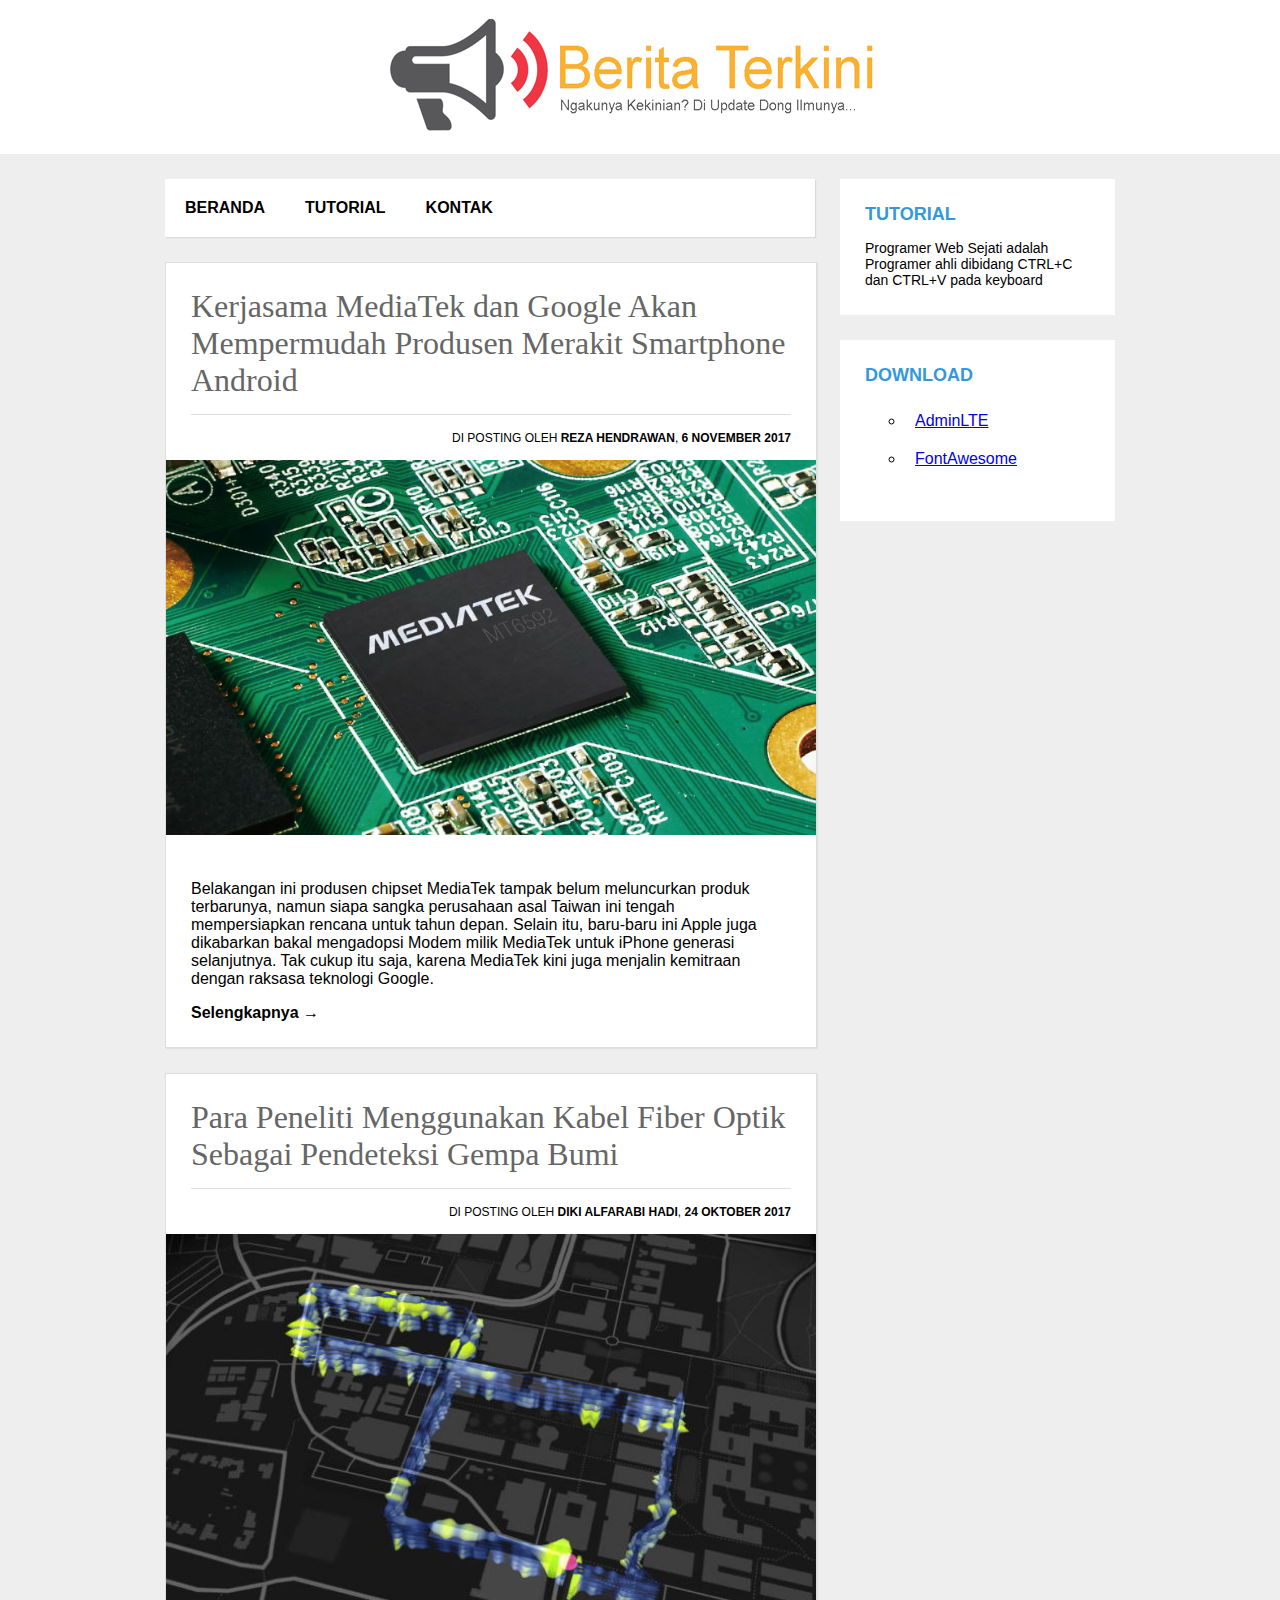
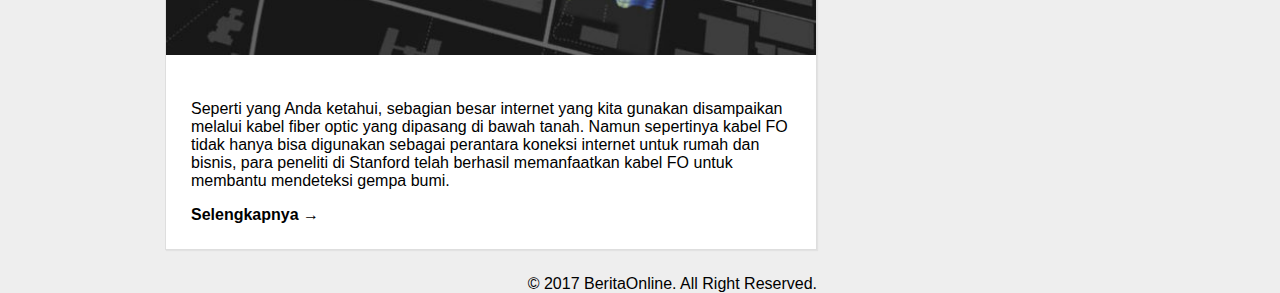
<file: beritaOnline/index.html>
<!DOCTYPE html>
<html>
<head>
	<meta charset="utf-8" />
	<title>Berita Online</title>
  <link href="image/news.png" rel="shortcut icon" type="image/x-icon">
	<link href="css/master.css" rel="stylesheet" type="text/css" />
	<link rel="stylesheet" href="css/responsiv.css">
</head>

<body>
	<!-- header/judul website -->
	<header>
		<img src="image/berita.jpg" alt="">
	</header>

	<!-- menu website -->
	<div class="wrap">
		<nav class="menu">
			<ul>
				<li>
					<a href="#">Beranda</a>
				</li>
				<li>
          <a href="tutorial.html">Tutorial</a>
				</li>
				<li>
          <a href="kontak.html">Kontak</a>
				</li>
			</ul>
		</nav>

		<!-- menu/widget tambahan -->
		<aside class="sidebar">
			<div class="widget">
				<h2>Tutorial</h2>
				<p>Programer Web Sejati adalah Programer ahli dibidang CTRL+C dan CTRL+V pada keyboard</p>
			</div>
      <div class="widget">
        <h2>Download</h2>
        <ul>
          <li><a href="https://adminlte.io/download/AdminLTE-master">AdminLTE</a></li>
          <li><a href="http://fontawesome.io/#modal-download">FontAwesome</a></li>
        </ul>
      </div>
		</aside>

		<!-- inti konten website -->
		<div class="blog">
      <div class="artikel">
        <h1>Kerjasama MediaTek dan Google Akan Mempermudah Produsen Merakit Smartphone Android</h1>
        <hr>
        <br>
				<div class="post-info">
					Di Posting Oleh <b>Reza Hendrawan</b>,<b> 6 November 2017</b>
				</div>
        <img src="image/MediaTek.jpg" alt="">
				<p>
          Belakangan ini produsen chipset MediaTek tampak belum meluncurkan produk terbarunya, namun siapa sangka perusahaan asal Taiwan ini tengah mempersiapkan rencana untuk tahun depan. Selain itu, baru-baru ini Apple juga dikabarkan bakal mengadopsi Modem milik MediaTek untuk iPhone generasi selanjutnya. Tak cukup itu saja, karena MediaTek kini juga menjalin kemitraan dengan raksasa teknologi Google.
				</p>
				<a href="MediaTek.html" class="artikel-lendo">Selengkapnya →</a>
			</div>

			<div class="artikel">
        <h1>Para Peneliti Menggunakan Kabel Fiber Optik Sebagai Pendeteksi Gempa Bumi</h1>
        <hr>
        <br>
				<div class="post-info">
					Di Posting Oleh <b>Diki Alfarabi Hadi</b>,<b> 24 Oktober 2017</b>
				</div>
        <img src="image/fo.jpg" alt="">
				<p>
          Seperti yang Anda ketahui, sebagian besar internet yang kita gunakan disampaikan melalui kabel fiber optic yang dipasang di bawah tanah. Namun sepertinya kabel FO tidak hanya bisa digunakan sebagai perantara koneksi internet untuk rumah dan bisnis, para peneliti di Stanford telah berhasil memanfaatkan kabel FO untuk membantu mendeteksi gempa bumi.
				</p>
				<a href="FiberOptik.html" class="artikel-lendo">Selengkapnya →</a>
			</div>
      <footer>&copy; 2017 BeritaOnline. All Right Reserved.</footer>
		</div>
		<!-- akhir bagian konten website -->
	</div>
</body>
</html>
</file>
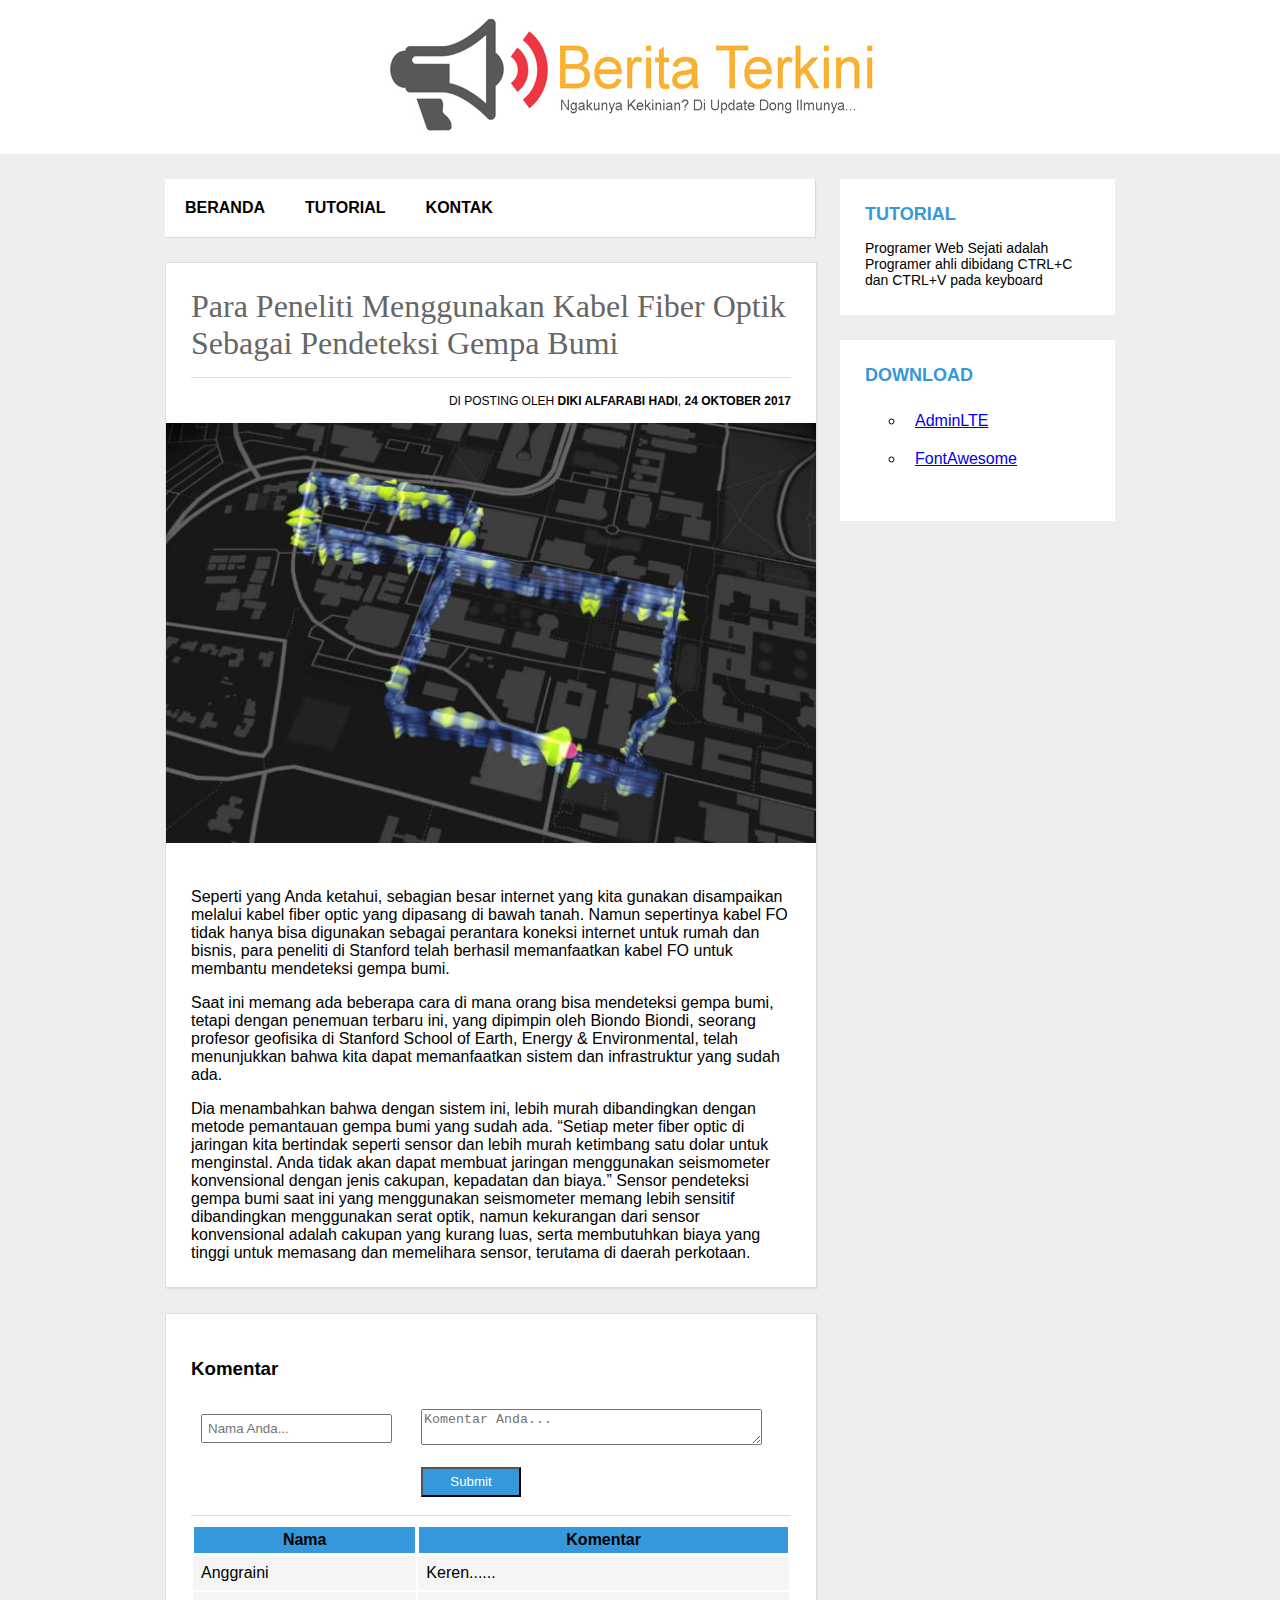
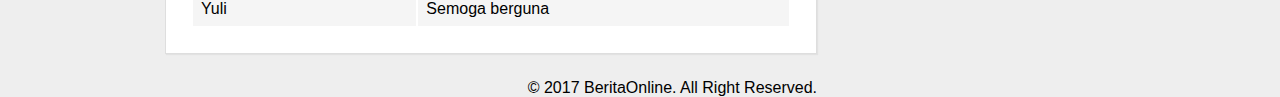
<file: beritaOnline/FiberOptik.html>
<!DOCTYPE html>
<html lang="id">
<head>
	<meta charset="utf-8" />
	<title>Berita Online</title>
  <link href="image/news.png" rel="shortcut icon" type="image/x-icon">
	<link href="css/master.css" rel="stylesheet" type="text/css" />
	<link rel="stylesheet" href="css/responsiv.css">
</head>

<body>
	<!-- header/judul website -->
	<header>
    <img src="image/berita.jpg" alt="">
	</header>

	<!-- menu website -->
	<div class="wrap">
		<nav class="menu">
			<ul>
				<li>
					<a href="index.html">Beranda</a>
				</li>
				<li>
          <a href="tutorial.html">Tutorial</a>
				</li>
				<li>
          <a href="kontak.html">Kontak</a>
				</li>
			</ul>
		</nav>

		<!-- menu/widget tambahan -->
		<aside class="sidebar">
			<div class="widget">
				<h2>Tutorial</h2>
				<p>Programer Web Sejati adalah Programer ahli dibidang CTRL+C dan CTRL+V pada keyboard</p>
			</div>
      <div class="widget">
        <h2>Download</h2>
        <ul>
          <li><a href="https://adminlte.io/download/AdminLTE-master">AdminLTE</a></li>
          <li><a href="http://fontawesome.io/#modal-download">FontAwesome</a></li>
        </ul>
      </div>
		</aside>

		<!-- inti konten website -->
		<div class="blog">
			<div class="artikel">
        <h1>Para Peneliti Menggunakan Kabel Fiber Optik Sebagai Pendeteksi Gempa Bumi</h1>
        <hr>
        <br>
        <div class="post-info">
          Di Posting Oleh <b>Diki Alfarabi Hadi</b>,<b> 24 Oktober 2017</b>
        </div>
        <img src="image/fo.jpg" alt="">
				<p>
          Seperti yang Anda ketahui, sebagian besar internet yang kita gunakan disampaikan melalui kabel fiber optic yang dipasang di bawah tanah. Namun sepertinya kabel FO tidak hanya bisa digunakan sebagai perantara koneksi internet untuk rumah dan bisnis, para peneliti di Stanford telah berhasil memanfaatkan kabel FO untuk membantu mendeteksi gempa bumi.
        </p>
        <p>
          Saat ini memang ada beberapa cara di mana orang bisa mendeteksi gempa bumi, tetapi dengan penemuan terbaru ini, yang dipimpin oleh Biondo Biondi, seorang profesor geofisika di Stanford School of Earth, Energy & Environmental, telah menunjukkan bahwa kita dapat memanfaatkan sistem dan infrastruktur yang sudah ada.
        </p>
        <p>
          Dia menambahkan bahwa dengan sistem ini, lebih murah dibandingkan dengan metode pemantauan gempa bumi yang sudah ada. “Setiap meter fiber optic di jaringan kita bertindak seperti sensor dan lebih murah ketimbang satu dolar untuk menginstal. Anda tidak akan dapat membuat jaringan menggunakan seismometer konvensional dengan jenis cakupan, kepadatan dan biaya.” Sensor pendeteksi gempa bumi saat ini yang menggunakan seismometer memang lebih sensitif dibandingkan menggunakan serat optik, namun kekurangan dari sensor konvensional adalah cakupan yang kurang luas, serta membutuhkan biaya yang tinggi untuk memasang dan memelihara sensor, terutama di daerah perkotaan.
        </p>
			</div>

			<!-- komentar -->
			<div class="artikel">
				<h3>Komentar</h3>
				<table >
					<tr>
						<td><input type="text" name="nama" value="" placeholder="Nama Anda..."></td>
						<td><textarea name="name" rows="2" cols="40" placeholder="Komentar Anda..."></textarea></td>
					</tr>
					<tr>
						<td></td>
						<td>
							<input type="button" name="submit" value="Submit" class="btn">
						</td>
					</tr>
				</table>
				<hr>
				<div class="tab">
					<table>
						<tr>
							<th>Nama</th>
							<th>Komentar</th>
						</tr>
						<tr>
							<td>Anggraini</td>
							<td>Keren......</td>
						</tr>
						<tr>
							<td>Yuli</td>
							<td>Semoga berguna</td>
						</tr>
					</table>
				</div>
			</div>
			<footer>&copy; 2017 BeritaOnline. All Right Reserved.</footer>
		</div>
		<!-- akhir bagian kontent website -->
	</div>
</body>
</html>
</file>
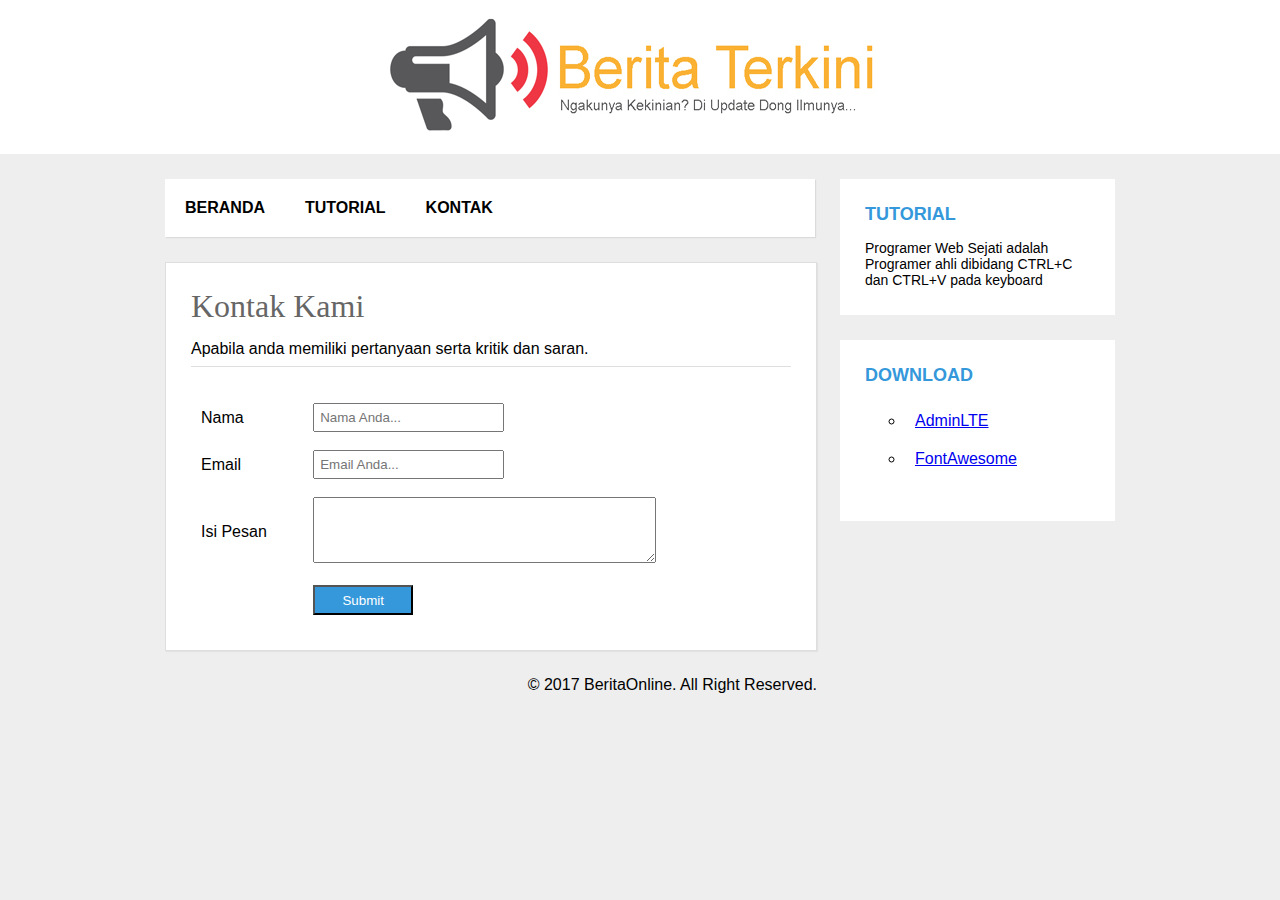
<file: beritaOnline/kontak.html>
<!DOCTYPE html>
<html>
<head>
	<meta charset="utf-8" />
	<title>Berita Online</title>
  <link href="image/news.png" rel="shortcut icon" type="image/x-icon">
	<link href="css/master.css" rel="stylesheet" type="text/css" />
	<link rel="stylesheet" href="css/responsiv.css">
</head>
<body>
	<!-- header/judul website -->
	<header>
    <img src="image/berita.jpg" alt="">
	</header>

	<!-- menu website -->
	<div class="wrap">
		<nav class="menu">
			<ul>
				<li>
					<a href="index.html">Beranda</a>
				</li>
				<li>
          <a href="tutorial.html">Tutorial</a>
				</li>
				<li>
          <a href="#">Kontak</a>
				</li>
			</ul>
		</nav>

		<!-- menu/widget tambahan -->
		<aside class="sidebar">
			<div class="widget">
				<h2>Tutorial</h2>
				<p>Programer Web Sejati adalah Programer ahli dibidang CTRL+C dan CTRL+V pada keyboard</p>
			</div>
      <div class="widget">
        <h2>Download</h2>
        <ul>
          <li><a href="https://adminlte.io/download/AdminLTE-master">AdminLTE</a></li>
          <li><a href="http://fontawesome.io/#modal-download">FontAwesome</a></li>
        </ul>
      </div>
		</aside>

		<!-- inti kontent website -->
		<div class="blog">
			<div class="artikel">
        <h1>Kontak Kami</h1>
        Apabila anda memiliki pertanyaan serta kritik dan saran.
        <hr>
        <br>
        <table>
          <tr>
            <td>
              Nama
            </td>
            <td>
              <input type="text" name="nama" value="" placeholder="Nama Anda...">
            </td>
          </tr>
          <tr>
            <td>
              Email
            </td>
            <td>
              <input type="email" name="email" value="" placeholder="Email Anda...">
            </td>
          </tr>
          <tr>
            <td>Isi Pesan</td>
            <td><textarea name="pesan" rows="4" cols="40"></textarea></td>
          </tr>
          <tr>
						<td></td>
            <td>
              <input type="button" name="submit" value="Submit" class="btn">
            </td>
          </tr>
        </table>
			</div>
			<footer>&copy; 2017 BeritaOnline. All Right Reserved.</footer>
		</div>
		<!-- akhir bagian kontent website -->
	</div>
</body>
</html>
</file>
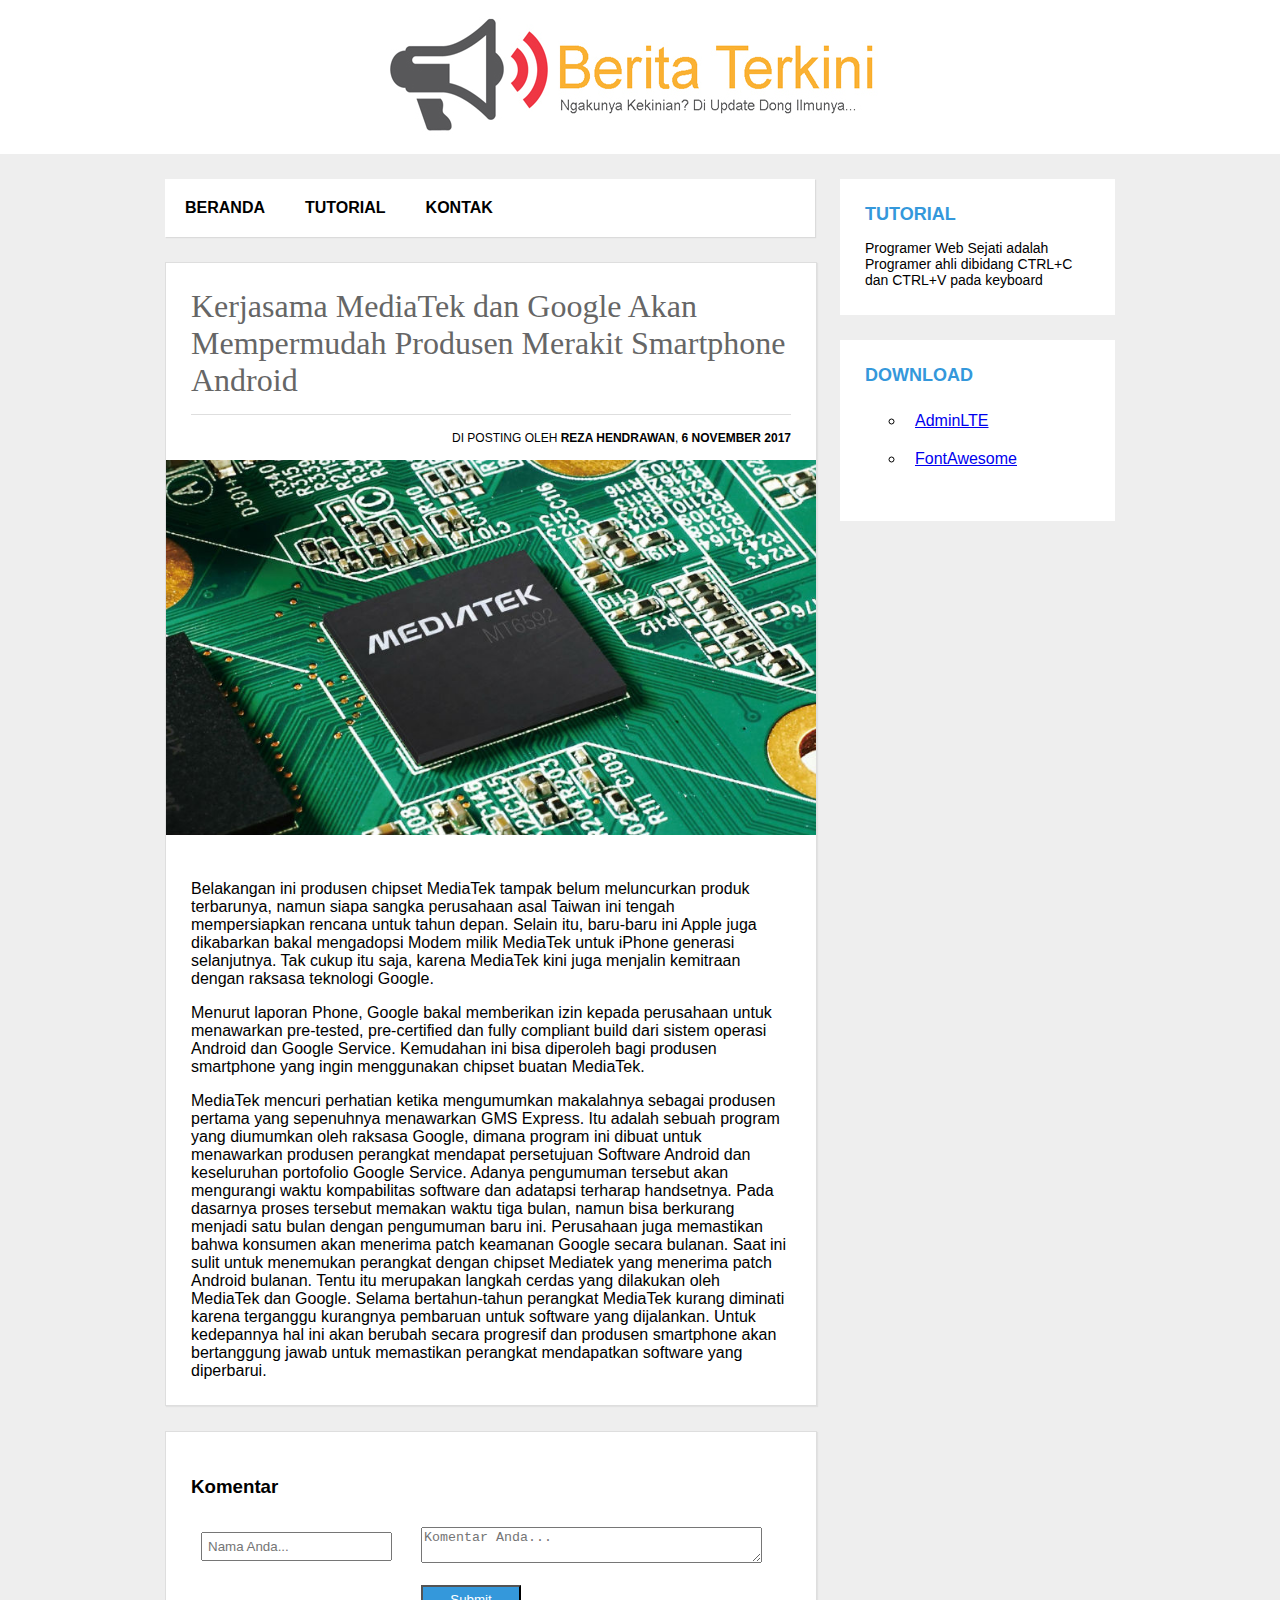
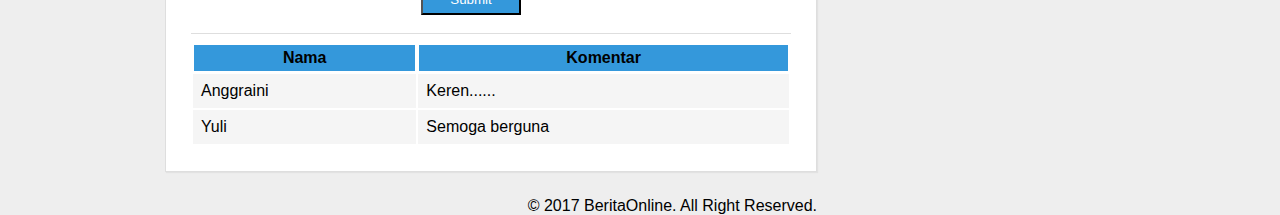
<file: beritaOnline/MediaTek.html>
<!DOCTYPE html>
<html lang="id">
<head>
	<meta charset="utf-8" />
	<title>Berita Online</title>
  <link href="image/news.png" rel="shortcut icon" type="image/x-icon">
	<link href="css/master.css" rel="stylesheet" type="text/css" />
	<link rel="stylesheet" href="css/responsiv.css">
</head>
<body>
	<!-- header/judul website -->
	<header>
    <img src="image/berita.jpg" alt="">
	</header>

	<!-- menu website -->
	<div class="wrap">
		<nav class="menu">
			<ul>
				<li>
					<a href="index.html">Beranda</a>
				</li>
				<li>
          <a href="tutorial.html">Tutorial</a>
				</li>
				<li>
          <a href="kontak.html">Kontak</a>
				</li>
			</ul>
		</nav>

		<!-- menu/widget tambahan -->
		<aside class="sidebar">
			<div class="widget">
				<h2>Tutorial</h2>
				<p>Programer Web Sejati adalah Programer ahli dibidang CTRL+C dan CTRL+V pada keyboard</p>
			</div>
      <div class="widget">
        <h2>Download</h2>
        <ul>
          <li><a href="https://adminlte.io/download/AdminLTE-master">AdminLTE</a></li>
          <li><a href="http://fontawesome.io/#modal-download">FontAwesome</a></li>
        </ul>
      </div>
		</aside>

		<!-- inti kontent website -->
		<div class="blog">
			<div class="artikel">
        <h1>Kerjasama MediaTek dan Google Akan Mempermudah Produsen Merakit Smartphone Android</h1>
        <hr>
        <br>
        <div class="post-info">
          Di Posting Oleh <b>Reza Hendrawan</b>,<b> 6 November 2017</b>
        </div>
        <img src="image/MediaTek.jpg" alt="">
        <p>
          Belakangan ini produsen chipset MediaTek tampak belum meluncurkan produk terbarunya, namun siapa sangka perusahaan asal Taiwan ini tengah mempersiapkan rencana untuk tahun depan. Selain itu, baru-baru ini Apple juga dikabarkan bakal mengadopsi Modem milik MediaTek untuk iPhone generasi selanjutnya. Tak cukup itu saja, karena MediaTek kini juga menjalin kemitraan dengan raksasa teknologi Google.
        </p>
        <p>
          Menurut laporan Phone, Google bakal memberikan izin kepada perusahaan untuk menawarkan pre-tested, pre-certified dan fully compliant build dari sistem operasi Android dan Google Service. Kemudahan ini bisa diperoleh bagi produsen smartphone yang ingin menggunakan chipset buatan MediaTek.
        </p>
        <p>
          MediaTek mencuri perhatian ketika mengumumkan makalahnya sebagai produsen pertama yang sepenuhnya menawarkan GMS Express. Itu adalah sebuah program yang diumumkan oleh raksasa Google, dimana program ini dibuat untuk menawarkan produsen perangkat mendapat persetujuan Software Android dan keseluruhan portofolio Google Service. Adanya pengumuman tersebut akan mengurangi waktu kompabilitas software dan adatapsi terharap handsetnya. Pada dasarnya proses tersebut memakan waktu tiga bulan, namun bisa berkurang menjadi satu bulan dengan pengumuman baru ini. Perusahaan juga memastikan bahwa konsumen akan menerima patch keamanan Google secara bulanan. Saat ini sulit untuk menemukan perangkat dengan chipset Mediatek yang menerima patch Android bulanan. Tentu itu merupakan langkah cerdas yang dilakukan oleh MediaTek dan Google. Selama bertahun-tahun perangkat MediaTek kurang diminati karena terganggu kurangnya pembaruan untuk software yang dijalankan. Untuk kedepannya hal ini akan berubah secara progresif dan produsen smartphone akan bertanggung jawab untuk memastikan perangkat mendapatkan software yang diperbarui.
        </p>
			</div>
			<!-- komentar -->
			<div class="artikel">
				<h3>Komentar</h3>
				<table >
					<tr>
						<td><input type="text" name="nama" value="" placeholder="Nama Anda..."></td>
						<td><textarea name="name" rows="2" cols="40" placeholder="Komentar Anda..."></textarea></td>
					</tr>
					<tr>
						<td></td>
						<td>
							<input type="button" name="submit" value="Submit" class="btn">
						</td>
					</tr>
				</table>
				<hr>
				<div class="tab">
					<table>
						<tr>
							<th>Nama</th>
							<th>Komentar</th>
						</tr>
						<tr>
							<td>Anggraini</td>
							<td>Keren......</td>
						</tr>
						<tr>
							<td>Yuli</td>
							<td>Semoga berguna</td>
						</tr>
					</table>
				</div>
			</div>
			<footer>&copy; 2017 BeritaOnline. All Right Reserved.</footer>
		</div>
		<!-- akhir bagian kontent website -->
	</div>
</body>
</html>
</file>
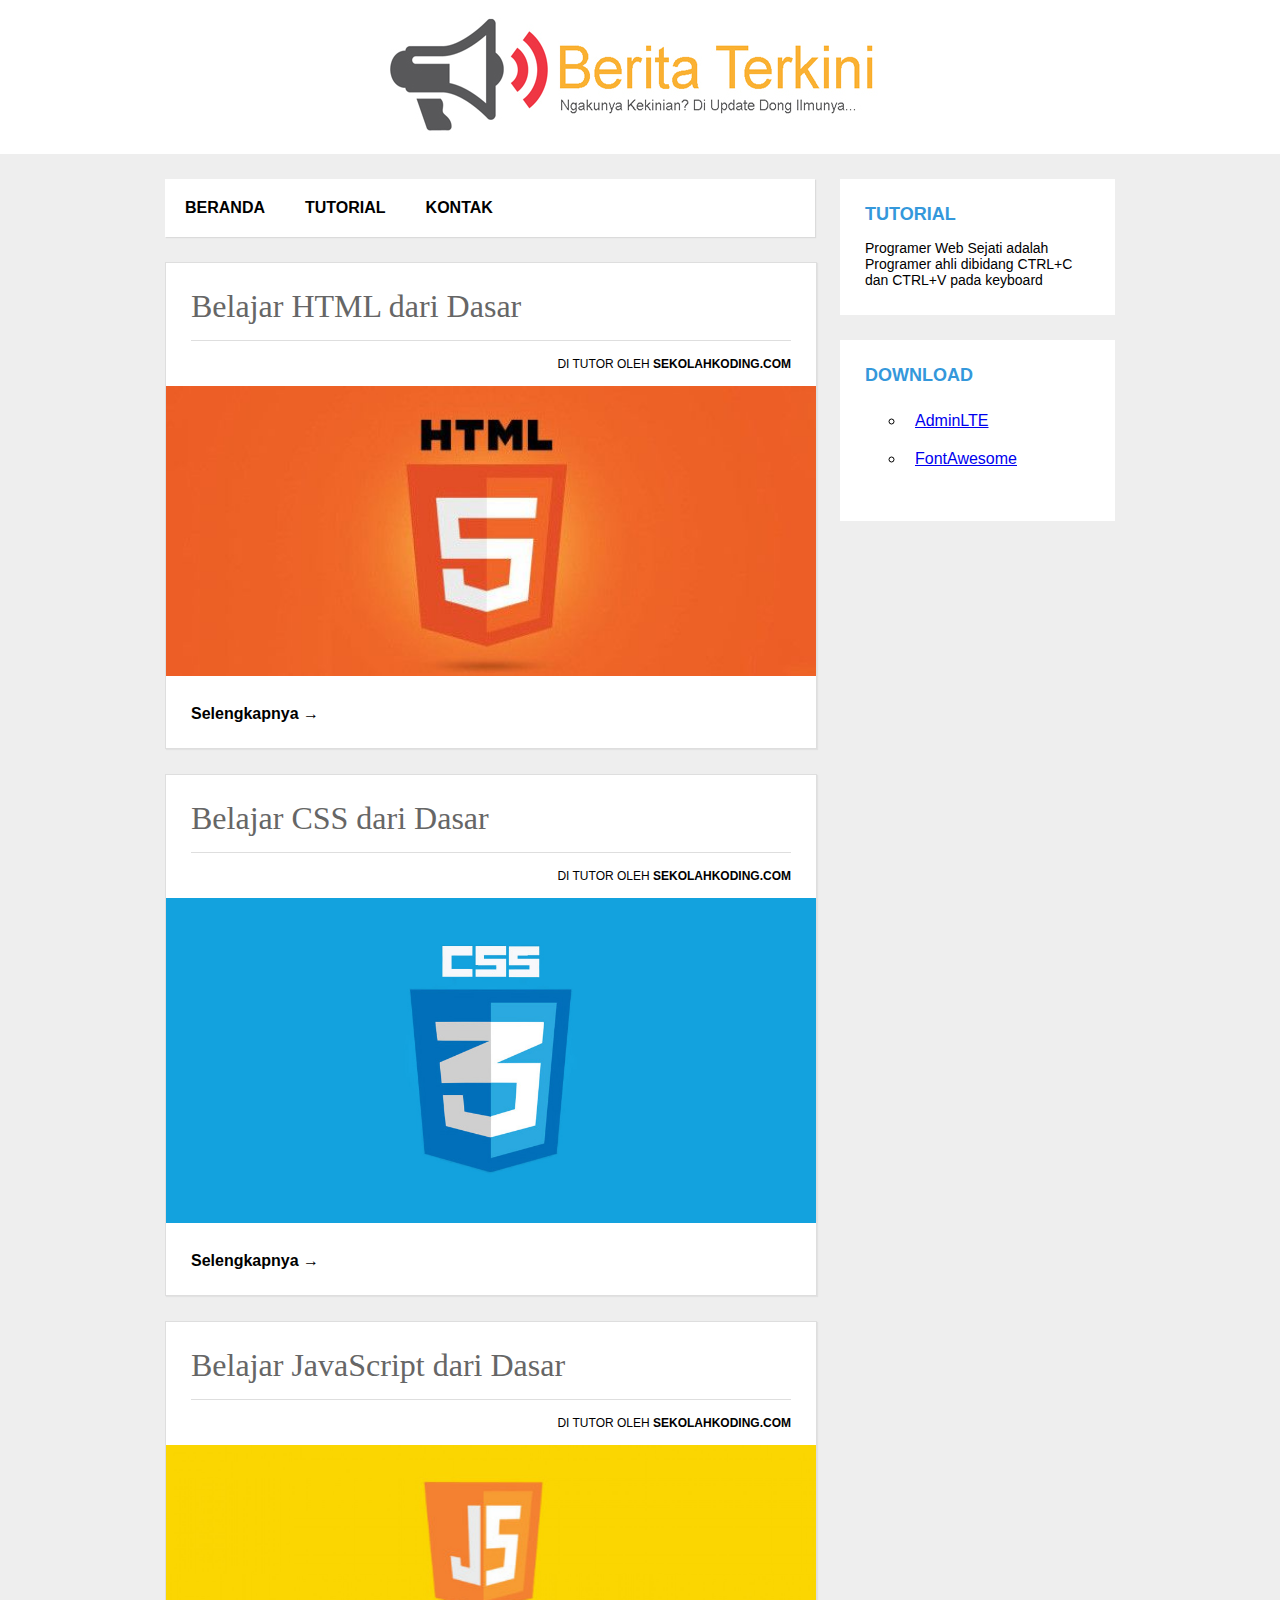
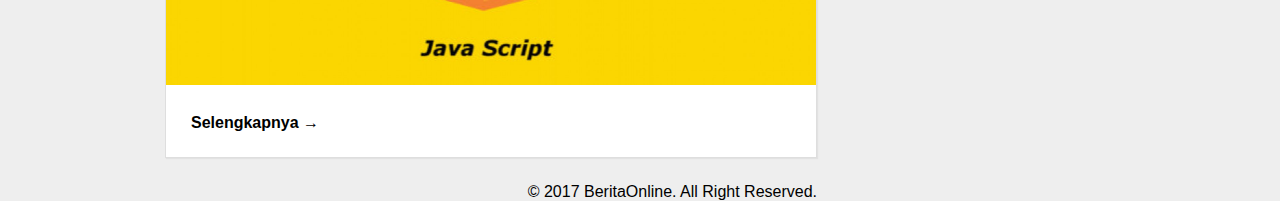
<file: beritaOnline/tutorial.html>
<!DOCTYPE html>
<html>
<head>
	<meta charset="utf-8" />
	<title>Berita Online</title>
  <link href="image/news.png" rel="shortcut icon" type="image/x-icon">
	<link href="css/master.css" rel="stylesheet" type="text/css" />
	<link rel="stylesheet" href="css/responsiv.css">
</head>

<body>
	<!-- header/judul website -->
	<header>
		<img src="image/berita.jpg" alt="">
	</header>

	<!-- menu website -->
	<div class="wrap">
		<nav class="menu">
			<ul>
				<li>
					<a href="index.html">Beranda</a>
				</li>
				<li>
          <a href="tutorial.html">Tutorial</a>
				</li>
				<li>
          <a href="kontak.html">Kontak</a>
				</li>
			</ul>
		</nav>

		<!-- menu/widget tambahan -->
		<aside class="sidebar">
			<div class="widget">
				<h2>Tutorial</h2>
				<p>Programer Web Sejati adalah Programer ahli dibidang CTRL+C dan CTRL+V pada keyboard</p>
			</div>
      <div class="widget">
        <h2>Download</h2>
        <ul>
          <li><a href="https://adminlte.io/download/AdminLTE-master">AdminLTE</a></li>
          <li><a href="http://fontawesome.io/#modal-download">FontAwesome</a></li>
        </ul>
      </div>
		</aside>

		<!-- inti konten website -->
		<div class="blog">
      <div class="artikel">
        <h1>Belajar HTML dari Dasar</h1>
        <hr>
        <br>
				<div class="post-info">
					Di Tutor Oleh <b>SekolahKoding.com</b>
				</div>
        <img src="image/html5.jpg" alt="">
				<a href="tutorialHTML.html" class="artikel-lendo">Selengkapnya →</a>
			</div>

			<div class="artikel">
        <h1>Belajar CSS dari Dasar</h1>
        <hr>
        <br>
				<div class="post-info">
					Di Tutor Oleh <b>SekolahKoding.com</b>
				</div>
        <img src="image/css.jpg" alt="">
				<a href="tutorialCSS.html" class="artikel-lendo">Selengkapnya →</a>
			</div>

			<div class="artikel">
        <h1>Belajar JavaScript dari Dasar</h1>
        <hr>
        <br>
				<div class="post-info">
					Di Tutor Oleh <b>SekolahKoding.com</b>
				</div>
        <img src="image/js.jpg" alt="">
				<a href="tutorialJS.html" class="artikel-lendo">Selengkapnya →</a>
			</div>
      <footer>&copy; 2017 BeritaOnline. All Right Reserved.</footer>
		</div>
		<!-- akhir bagian konten website -->
	</div>
</body>
</html>
</file>
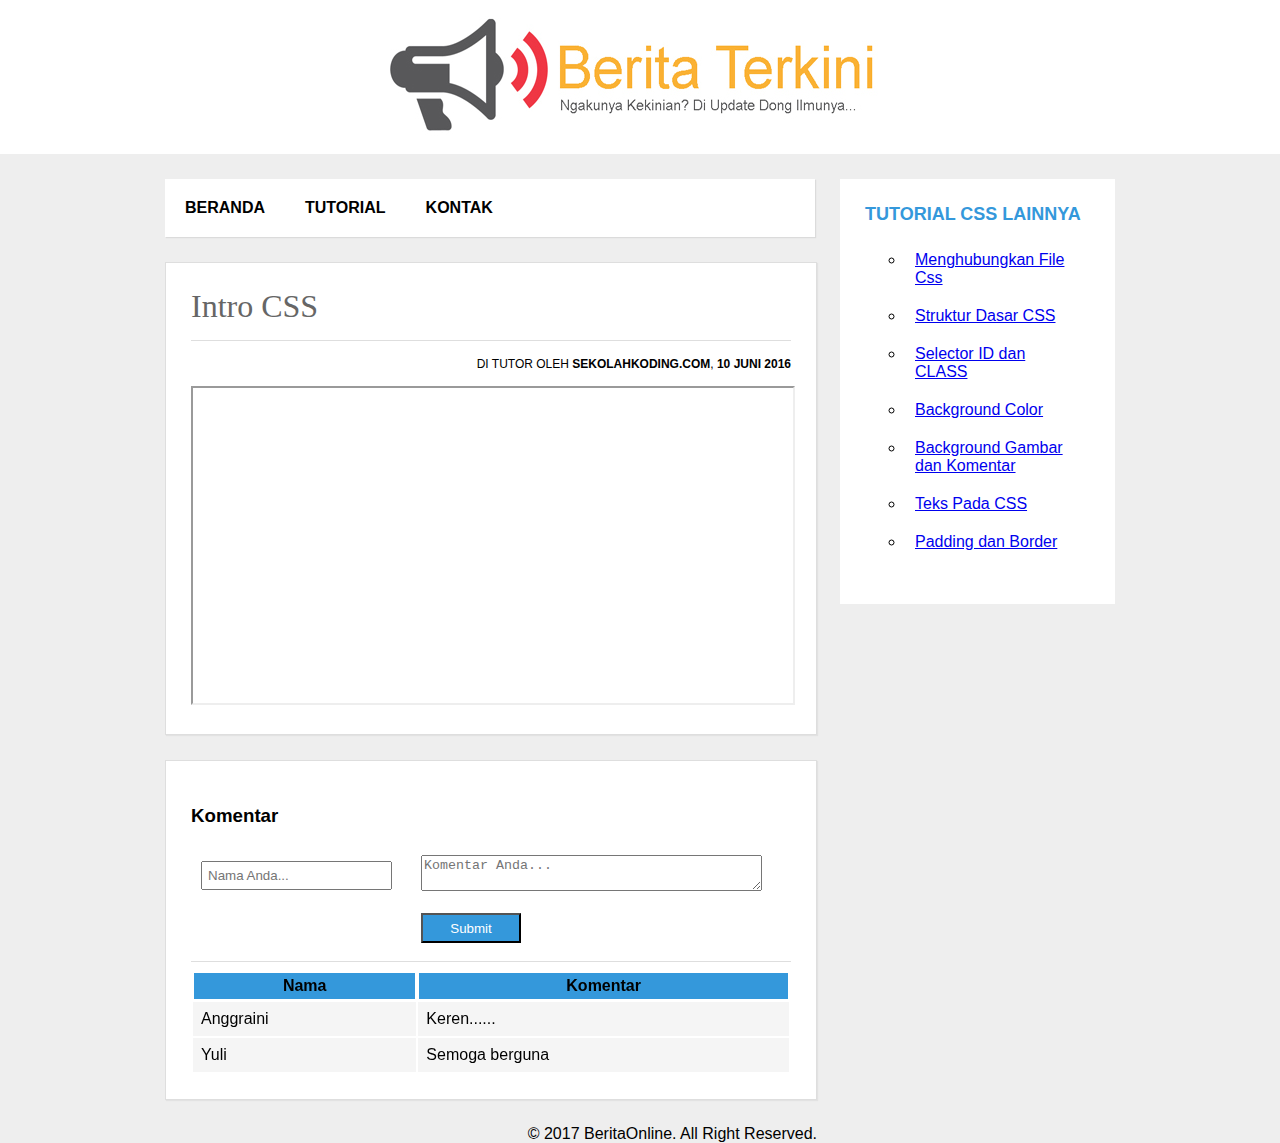
<file: beritaOnline/tutorialCSS.html>
<!DOCTYPE html>
<html>
<head>
	<meta charset="utf-8" />
	<title>Berita Online</title>
  <link href="image/news.png" rel="shortcut icon" type="image/x-icon">
	<link href="css/master.css" rel="stylesheet" type="text/css" />
	<link rel="stylesheet" href="css/responsiv.css">
</head>

<body>
	<!-- header/judul website -->
	<header>
    <img src="image/berita.jpg" alt="">
	</header>

	<!-- menu website -->
	<div class="wrap">
		<nav class="menu">
			<ul>
				<li>
					<a href="index.html">Beranda</a>
				</li>
				<li>
          <a href="tutorial.html">Tutorial</a>
				</li>
				<li>
          <a href="kontak.html">Kontak</a>
				</li>
			</ul>
		</nav>

		<!-- menu/widget tambahan -->
		<aside class="sidebar">
      <div class="widget">
        <h2>Tutorial CSS Lainnya</h2>
        <ul>
          <li>
            <a href="https://www.youtube.com/watch?v=EGb53ml9zZE&index=2&list=PLCZlgfAG0GXAvVZ1Wb1D7HVAPNJGk4f-G">Menghubungkan File Css</a>
          </li>
          <li>
            <a href="https://www.youtube.com/watch?v=N3XWUloVpQA&index=3&list=PLCZlgfAG0GXAvVZ1Wb1D7HVAPNJGk4f-G">Struktur Dasar CSS</a>
          </li>
          <li>
            <a href="https://www.youtube.com/watch?v=AOrB6olTgYI&index=4&list=PLCZlgfAG0GXAvVZ1Wb1D7HVAPNJGk4f-G">Selector ID dan CLASS</a>
          </li>
					<li>
						<a href="https://www.youtube.com/watch?v=UMgmEOLyamg&list=PLCZlgfAG0GXAvVZ1Wb1D7HVAPNJGk4f-G&index=5">Background Color</a>
					</li>
					<li>
						<a href="https://www.youtube.com/watch?v=6F0yjJFyqI8&list=PLCZlgfAG0GXAvVZ1Wb1D7HVAPNJGk4f-G&index=6">Background Gambar dan Komentar</a>
					</li>
					<li>
						<a href="https://www.youtube.com/watch?v=MSpRjdi3lTs&index=7&list=PLCZlgfAG0GXAvVZ1Wb1D7HVAPNJGk4f-G">Teks Pada CSS</a>
					</li>
					<li>
						<a href="https://www.youtube.com/watch?v=sWb4TffRD6Y&list=PLCZlgfAG0GXAvVZ1Wb1D7HVAPNJGk4f-G&index=14">Padding dan Border</a>
					</li>
        </ul>
      </div>
		</aside>

		<!-- inti konten website -->
		<div class="blog">
			<div class="artikel">
        <h1>Intro CSS</h1>
        <hr>
        <br>
        <div class="post-info">
          Di Tutor Oleh <b>SekolahKoding.com</b>,<b> 10 Juni 2016</b>
        </div>
        <iframe src="https://www.youtube.com/embed/rbTEOOucUOs?list=PLCZlgfAG0GXAvVZ1Wb1D7HVAPNJGk4f-G" allowfullscreen></iframe>
			</div>

			<!-- komentar -->
			<div class="artikel">
				<h3>Komentar</h3>
				<table >
					<tr>
						<td><input type="text" name="nama" value="" placeholder="Nama Anda..."></td>
						<td><textarea name="name" rows="2" cols="40" placeholder="Komentar Anda..."></textarea></td>
					</tr>
					<tr>
						<td></td>
						<td>
							<input type="button" name="submit" value="Submit" class="btn">
						</td>
					</tr>
				</table>
				<hr>
				<div class="tab">
					<table>
						<tr>
							<th>Nama</th>
							<th>Komentar</th>
						</tr>
						<tr>
							<td>Anggraini</td>
							<td>Keren......</td>
						</tr>
						<tr>
							<td>Yuli</td>
							<td>Semoga berguna</td>
						</tr>
					</table>
				</div>
			</div>
			<footer>&copy; 2017 BeritaOnline. All Right Reserved.</footer>
		</div>
		<!-- akhir bagian kontent website -->
	</div>
</body>
</html>
</file>
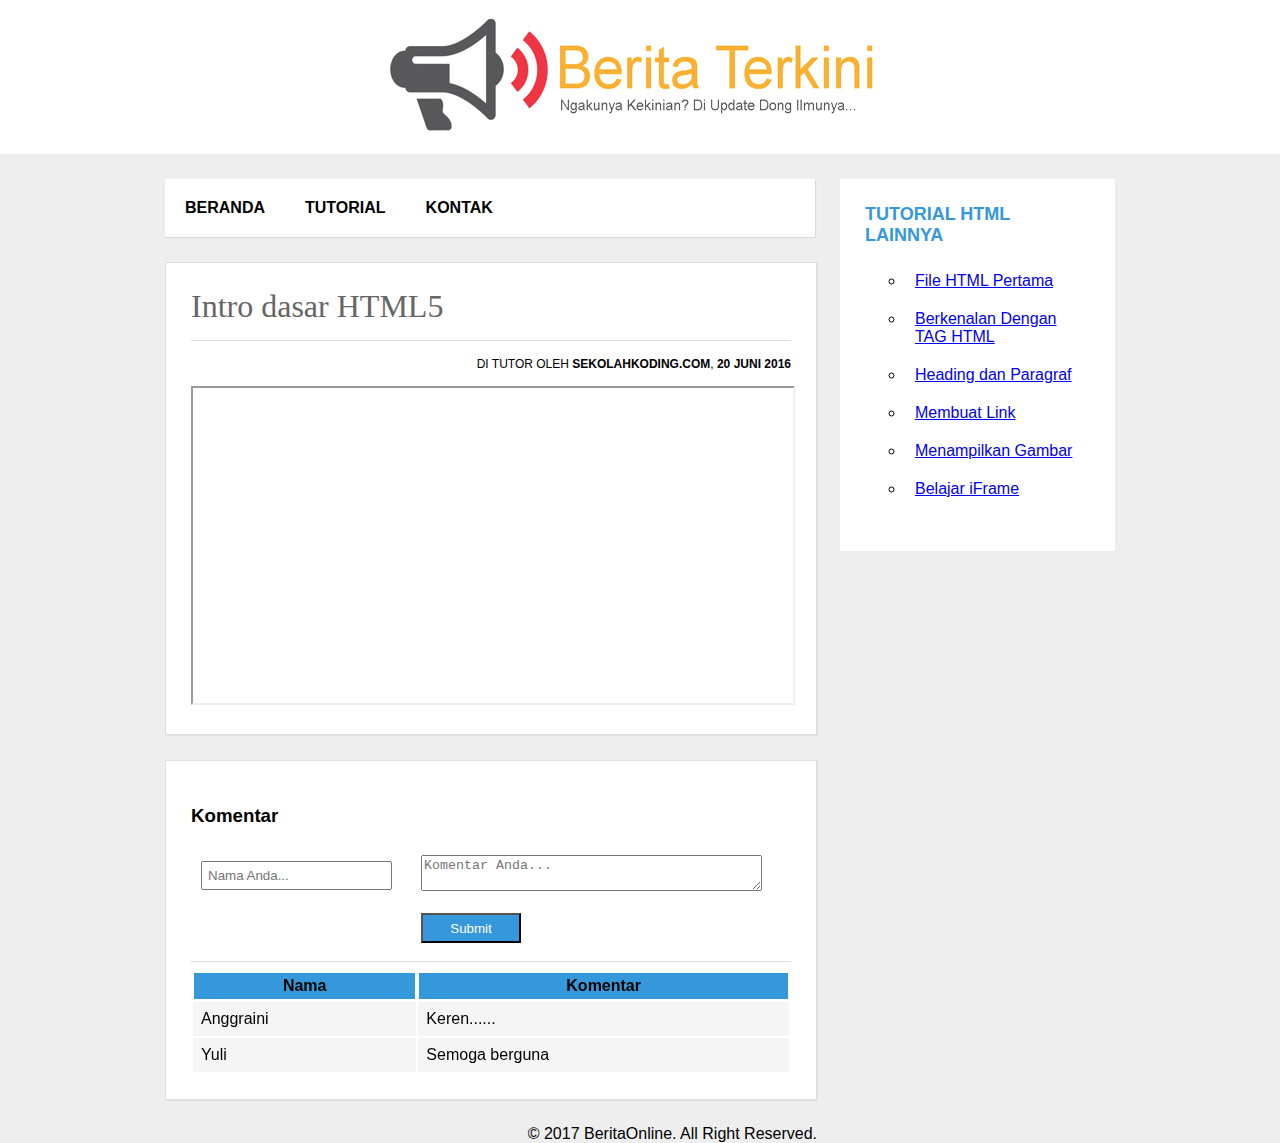
<file: beritaOnline/tutorialHTML.html>
<!DOCTYPE html>
<html>
<head>
	<meta charset="utf-8" />
	<title>Berita Online</title>
  <link href="image/news.png" rel="shortcut icon" type="image/x-icon">
	<link href="css/master.css" rel="stylesheet" type="text/css" />
	<link rel="stylesheet" href="css/responsiv.css">
</head>

<body>
	<!-- header/judul website -->
	<header>
    <img src="image/berita.jpg" alt="">
	</header>

	<!-- menu website -->
	<div class="wrap">
		<nav class="menu">
			<ul>
				<li>
					<a href="index.html">Beranda</a>
				</li>
				<li>
          <a href="tutorial.html">Tutorial</a>
				</li>
				<li>
          <a href="kontak.html">Kontak</a>
				</li>
			</ul>
		</nav>

		<!-- menu/widget tambahan -->
		<aside class="sidebar">
			<div class="widget">
				<h2>Tutorial HTML Lainnya</h2>
        <ul>
          <li>
            <a href="https://www.youtube.com/watch?v=v88LehZU7Wk&index=2&list=PLCZlgfAG0GXC9ojTmU95BRefbJoi4clY-">File HTML Pertama</a>
          </li>
          <li>
            <a href="https://www.youtube.com/watch?v=8KvOrvjbN1E&index=3&list=PLCZlgfAG0GXC9ojTmU95BRefbJoi4clY-">Berkenalan Dengan TAG HTML</a>
          </li>
          <li>
            <a href="https://www.youtube.com/watch?v=9K14r1m2M-g&index=4&list=PLCZlgfAG0GXC9ojTmU95BRefbJoi4clY-">Heading dan Paragraf</a>
          </li>
          <li>
            <a href="https://www.youtube.com/watch?v=sxuQTnKRtoY&index=5&list=PLCZlgfAG0GXC9ojTmU95BRefbJoi4clY-">Membuat Link</a>
          </li>
          <li>
            <a href="https://www.youtube.com/watch?v=IKXBFt3Y7Ys&index=6&list=PLCZlgfAG0GXC9ojTmU95BRefbJoi4clY-">Menampilkan Gambar</a>
          </li>
          <li>
            <a href="https://www.youtube.com/watch?v=WlUy8hL26gY&index=7&list=PLCZlgfAG0GXC9ojTmU95BRefbJoi4clY-">Belajar iFrame</a>
          </li>
        </ul>
			</div>
		</aside>

		<!-- inti konten website -->
		<div class="blog">
			<div class="artikel">
        <h1>Intro dasar HTML5</h1>
        <hr>
        <br>
        <div class="post-info">
          Di Tutor Oleh <b>SekolahKoding.com</b>,<b> 20 Juni 2016</b>
        </div>
        <iframe src="https://www.youtube.com/embed/kr4882GSwpA" allowfullscreen></iframe>
			</div>

			<!-- komentar -->
			<div class="artikel">
				<h3>Komentar</h3>
				<table >
					<tr>
						<td><input type="text" name="nama" value="" placeholder="Nama Anda..."></td>
						<td><textarea name="name" rows="2" cols="40" placeholder="Komentar Anda..."></textarea></td>
					</tr>
					<tr>
						<td></td>
						<td>
							<input type="button" name="submit" value="Submit" class="btn">
						</td>
					</tr>
				</table>
				<hr>
				<div class="tab">
					<table>
						<tr>
							<th>Nama</th>
							<th>Komentar</th>
						</tr>
						<tr>
							<td>Anggraini</td>
							<td>Keren......</td>
						</tr>
						<tr>
							<td>Yuli</td>
							<td>Semoga berguna</td>
						</tr>
					</table>
				</div>
			</div>
			<footer>&copy; 2017 BeritaOnline. All Right Reserved.</footer>		</div>
		<!-- akhir bagian kontent website -->
	</div>
</body>
</html>
</file>
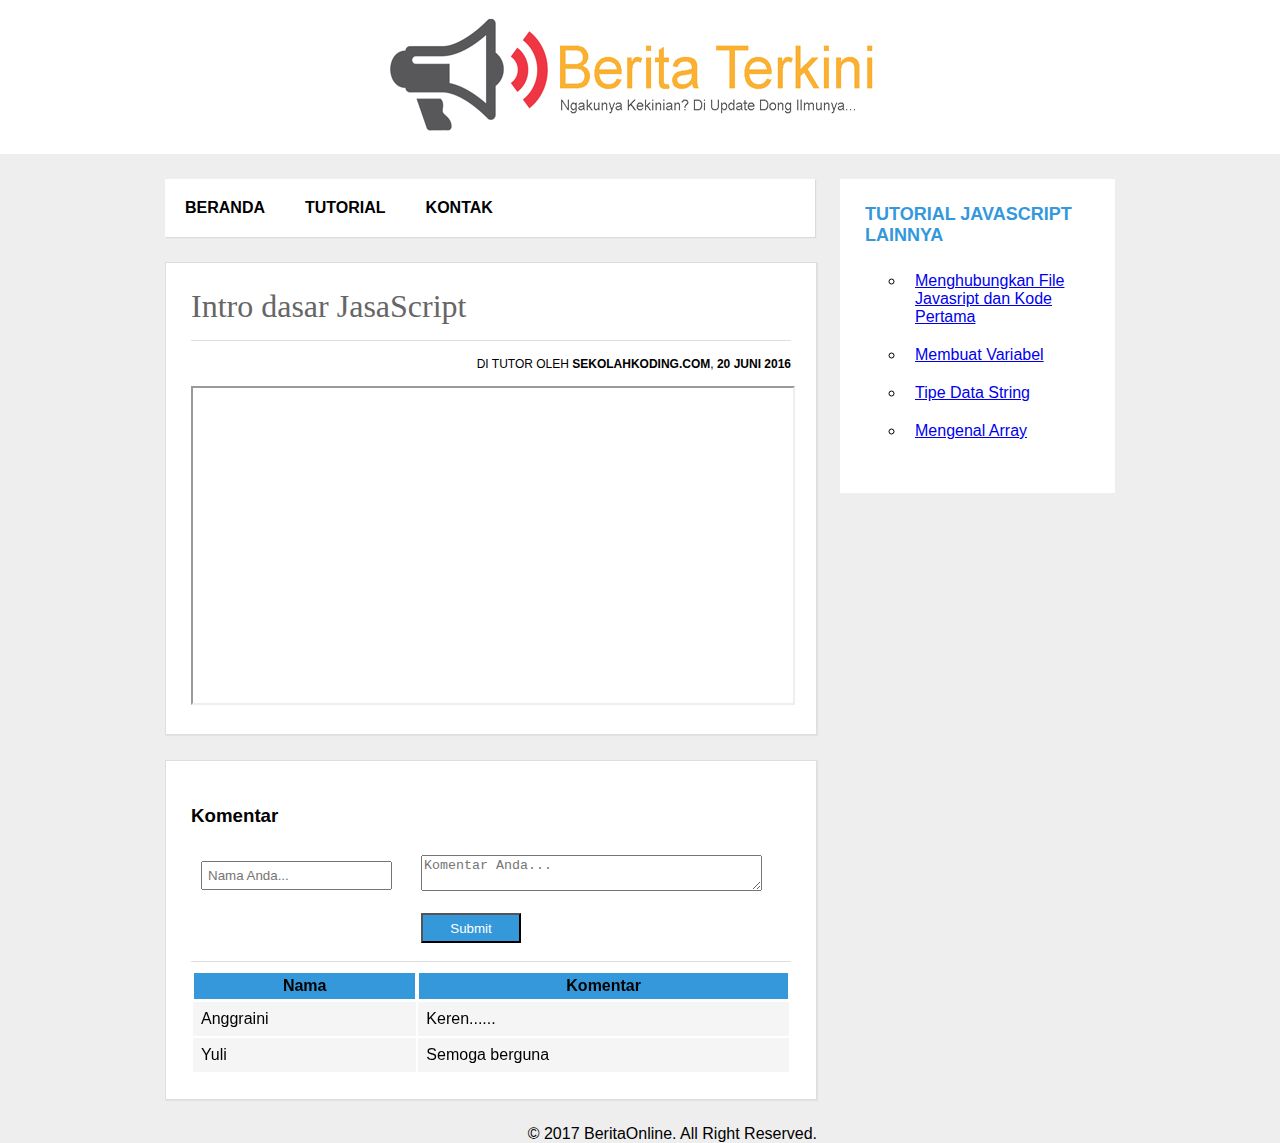
<file: beritaOnline/tutorialJS.html>
<!DOCTYPE html>
<html>
<head>
	<meta charset="utf-8" />
	<title>Berita Online</title>
  <link href="image/news.png" rel="shortcut icon" type="image/x-icon">
	<link href="css/master.css" rel="stylesheet" type="text/css" />
	<link rel="stylesheet" href="css/responsiv.css">
</head>

<body>
	<!-- header/judul website -->
	<header>
    <img src="image/berita.jpg" alt="">
	</header>

	<!-- menu website -->
	<div class="wrap">
		<nav class="menu">
			<ul>
				<li>
					<a href="index.html">Beranda</a>
				</li>
				<li>
          <a href="tutorial.html">Tutorial</a>
				</li>
				<li>
          <a href="kontak.html">Kontak</a>
				</li>
			</ul>
		</nav>

		<!-- menu/widget tambahan -->
		<aside class="sidebar">
			<div class="widget">
				<h2>Tutorial JavaScript Lainnya</h2>
        <ul>
					<li>
						<a href="https://www.youtube.com/watch?v=q6uYDRHqY5w&index=2&list=PLCZlgfAG0GXAiH1acKFPx8EtpJAq44gjP">Menghubungkan File Javasript dan Kode Pertama</a>
					</li>
					<li>
						<a href="https://www.youtube.com/watch?v=9yMqIxTg7VI&index=3&list=PLCZlgfAG0GXAiH1acKFPx8EtpJAq44gjP">Membuat Variabel</a>
					</li>
					<li>
						<a href="https://www.youtube.com/watch?v=yL138EO6Q0w&index=4&list=PLCZlgfAG0GXAiH1acKFPx8EtpJAq44gjP">Tipe Data String</a>
					</li>
					<li>
						<a href="https://www.youtube.com/watch?v=pVmIFqyOI1I&index=17&list=PLCZlgfAG0GXAiH1acKFPx8EtpJAq44gjP">Mengenal Array</a>
					</li>
				</ul>
			</div>
		</aside>

		<!-- inti konten website -->
		<div class="blog">
			<div class="artikel">
        <h1>Intro dasar JasaScript</h1>
        <hr>
        <br>
        <div class="post-info">
          Di Tutor Oleh <b>SekolahKoding.com</b>,<b> 20 Juni 2016</b>
        </div>
				<iframe src="https://www.youtube.com/embed/ttYTx_wGcQY?list=PLCZlgfAG0GXAiH1acKFPx8EtpJAq44gjP" allowfullscreen></iframe>
			</div>

			<!-- komentar -->
			<div class="artikel">
				<h3>Komentar</h3>
				<table >
					<tr>
						<td><input type="text" name="nama" value="" placeholder="Nama Anda..."></td>
						<td><textarea name="name" rows="2" cols="40" placeholder="Komentar Anda..."></textarea></td>
					</tr>
					<tr>
						<td></td>
						<td>
							<input type="button" name="submit" value="Submit" class="btn">
						</td>
					</tr>
				</table>
				<hr>
				<div class="tab">
					<table>
						<tr>
							<th>Nama</th>
							<th>Komentar</th>
						</tr>
						<tr>
							<td>Anggraini</td>
							<td>Keren......</td>
						</tr>
						<tr>
							<td>Yuli</td>
							<td>Semoga berguna</td>
						</tr>
					</table>
				</div>
			</div>
			<footer>&copy; 2017 BeritaOnline. All Right Reserved.</footer>
		</div>
		<!-- akhir bagian kontent website -->
	</div>
</body>
</html>
</file>
<file: beritaOnline/css/master.css>
@charset "utf-8";

body {
	background: #eee;
	margin:0;
	font-family: 'Open Sans', sans-serif;
}

hr {
	border:0;
	background:#dedede;
	height:1px;
}

footer{
	float: right;
}

header{
	text-align: center;
	background-color: white;
}

.wrap {
	width: 950px;
	margin:25px auto;
}

nav.menu ul {
	overflow:hidden;
	list-style: none;
	float:left;
	padding:0;
	width: 650px;
	margin:0 0 0;
	background: #fff;
	-webkit-box-shadow: 1px 1px 1px 0px rgba(204,204,204,0.55);
	-moz-box-shadow: 1px 1px 1px 0px rgba(204,204,204,0.55);
	box-shadow: 1px 1px 1px 0px rgba(204,204,204,0.55);
}

nav.menu ul li {
	margin:0;
	float:left;
}

nav.menu ul a {
	padding:10px;
	display:block;
	font-weight:600;
	font-size: 16px;
	color: black;
	text-transform: uppercase;
	transition: all 0.5s ease;
	text-decoration: none;
}

nav.menu ul a:hover {
	text-decoration: underline;
	background: #3498db;
}

.sidebar {
	float:right;
	width:275px;
}

.sidebar .widget {
	padding:25px;
	margin:0 0 25px;
	background:#fff;
	border-bottom: 2px solid #fff;
	transition: all 0.5s ease;
}

.sidebar .widget:hover {
	border-bottom: 2px solid #3498db;
}

.sidebar .widget h2 {
	padding:0;
	margin:0 0 15px;
	color:#3498db;
	font-size: 18px;
	font-weight:800;
	text-transform: uppercase;
}

.sidebar .widget p {
	font-size: 14px;
}

.sidebar .widget p:last-child {
	margin:0;
}

.blog {
	float:left;
}

.artikel {
	width:600px;
	padding:25px;
	margin:25px auto;
	background: #fff;
	border:1px solid #dedede;
	-webkit-box-shadow: 1px 1px 1px 0px rgba(204,204,204,0.35);
	-moz-box-shadow: 1px 1px 1px 0px rgba(204,204,204,0.35);
	box-shadow: 1px 1px 1px 0px rgba(204,204,204,0.35);
}

.artikel img {
	min-width: 650px;
	margin:0 0 25px -25px;
	max-width: 650px;
}

.artikel h1 {
	padding:0;
	margin:0 0 15px;
	font-weight: normal;
	color: #666;
	font-family: Georgia;
}

.artikel p:last-child {
	margin: 0;
}

.artikel .artikel-lendo {
	color:#000;
	transition: all 0.5s ease;
	text-decoration: none;
	font-weight: 700;
}

.artikel .artikel-lendo:hover {
	margin-left:10px;
}

.post-info {
	float: right;
	font-size: 12px;
	margin: -10px 0 15px;
	text-transform: uppercase;
}

table{
	width: 100%;
}

tr, td {
    padding: 8px;
}

input{
		padding: 5px;
}

iframe{
	width: 600px;
	height: 315px;
}

.btn{
	width: 100px;
	height: 30px;
	background-color: #3498db;
	color: white;
	float: left;
	cursor: pointer;
}

ul{
	list-style-type: circle;
}

li{
	padding: 10px;
}

.tab tr{
	border: 1px solid black;
	background-color: #f5f5f5;
	padding: 4px;
	float: inherit;
}

.tab th{
	text-align: center;
	border: 1px solid white;
	background-color: #3498db;
	padding: 4px;
	float: inherit;
}
</file>
<file: beritaOnline/css/responsiv.css>
@media screen and (max-width: 960px) {

	.header {
		position:inherit;
	}

	.header img {
		max-width: 80%;
		margin:0 0 25px -5%;
		min-width: 80%;
	}

	.wrap {
		width: 90%;
		margin:25px auto;
	}
	.sidebar {
		width:100%;
		margin:25px 0 0;
		float:right;
	}

	.sidebar .widget {
		padding:5%;
	}

	nav.menu ul {
		width: 100%;
	}

	nav.menu ul {
		float:inherit;
	}

	nav.menu ul li {
		float:inherit;
		margin:0;
	}

	nav.menu ul a {
		padding:15px;
		font-size: 16px;
		border-top:1px solid #3498db;
		border-bottom:1px solid #3498db;
	}

	.blog {
		width:90%;
	}

	.artikel {
		float:inherit;
		margin:0 auto 25px;
		width:101%;
		border:1px solid #dedede;
		padding:5%;
		background: #fff;
	}

	.artikel img {
		max-width: 110%;
		margin:0 0 25px -5%;
		min-width: 110%;
	}

	.artikel .artikel-lendo:hover {
		margin-left:0;
	}

	.artikel iframe{
			width: 500px;
			height:315px;
	}
}

@media screen and (max-width: 460px) {

	.header {
		margin:25px auto;
		display: none;
	}

	.header img {
		margin:-5% 0 25px -5%;
	}

	nav.menu ul a {
		padding:15px;
		font-size: 14px;
	}

	.sidebar {
		display:none;
	}
	.post-info {
		display:none;
	}

	.artikel {
		margin:25px auto;
		display: none;
	}

	.artikel img {
		margin:-5% 0 25px -5%;
	}
}
</file>
